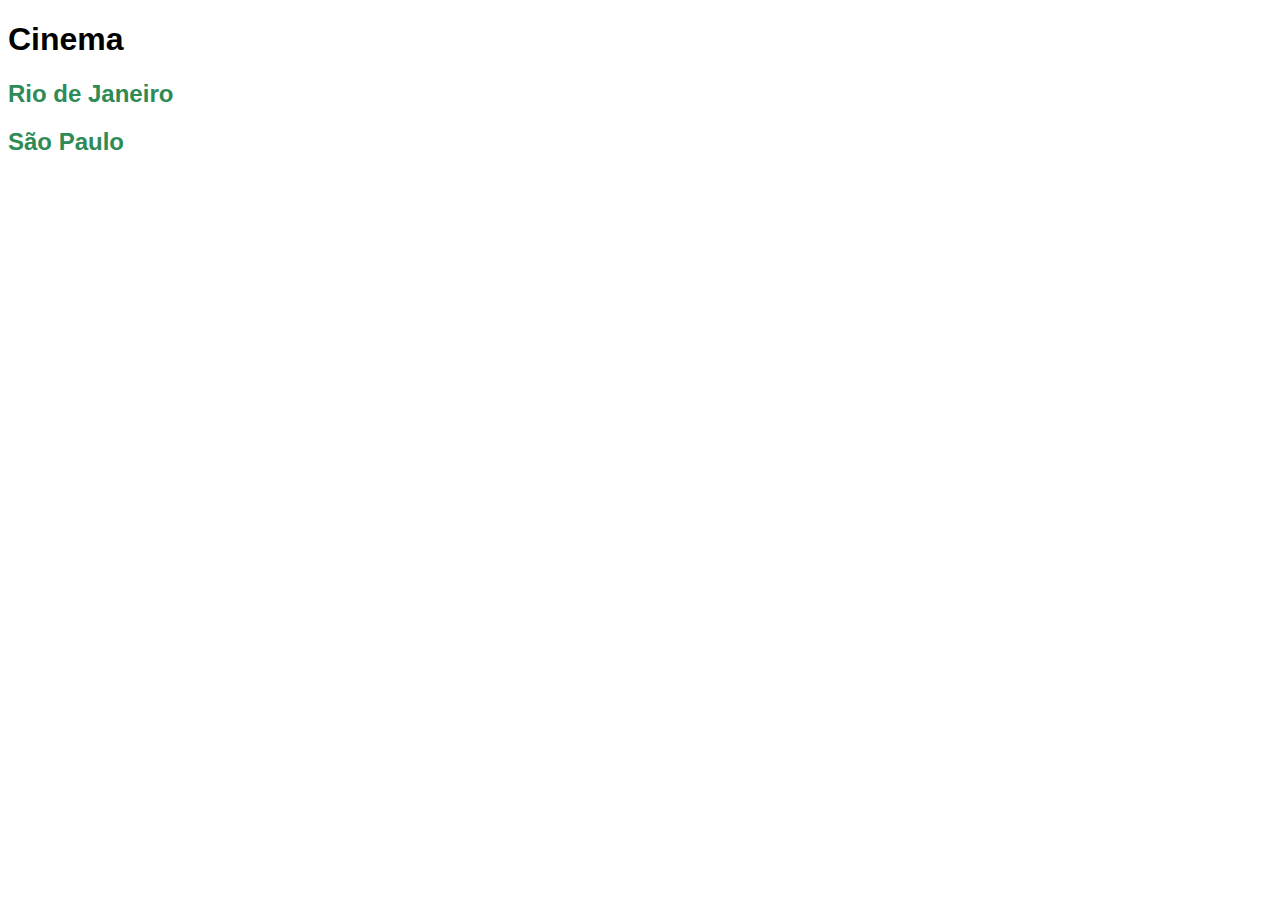
<file: ex001/index.html>
<!DOCTYPE html>
<html lang="en">
<head>
  <meta charset="UTF-8">
  <meta name="viewport" content="width=device-width, initial-scale=1.0">
  <title>Cinema</title>
  <link rel="stylesheet" href="estilos/style.css">
</head>
<body>
  <h1>Cinema</h1>
  <h2 class="estados"><a href="estados/rj.html">Rio de Janeiro</a></h2>
  <h2 class="estados"><a href="estados/sp.html">São Paulo</a></p>
</body>
</html>
</file>
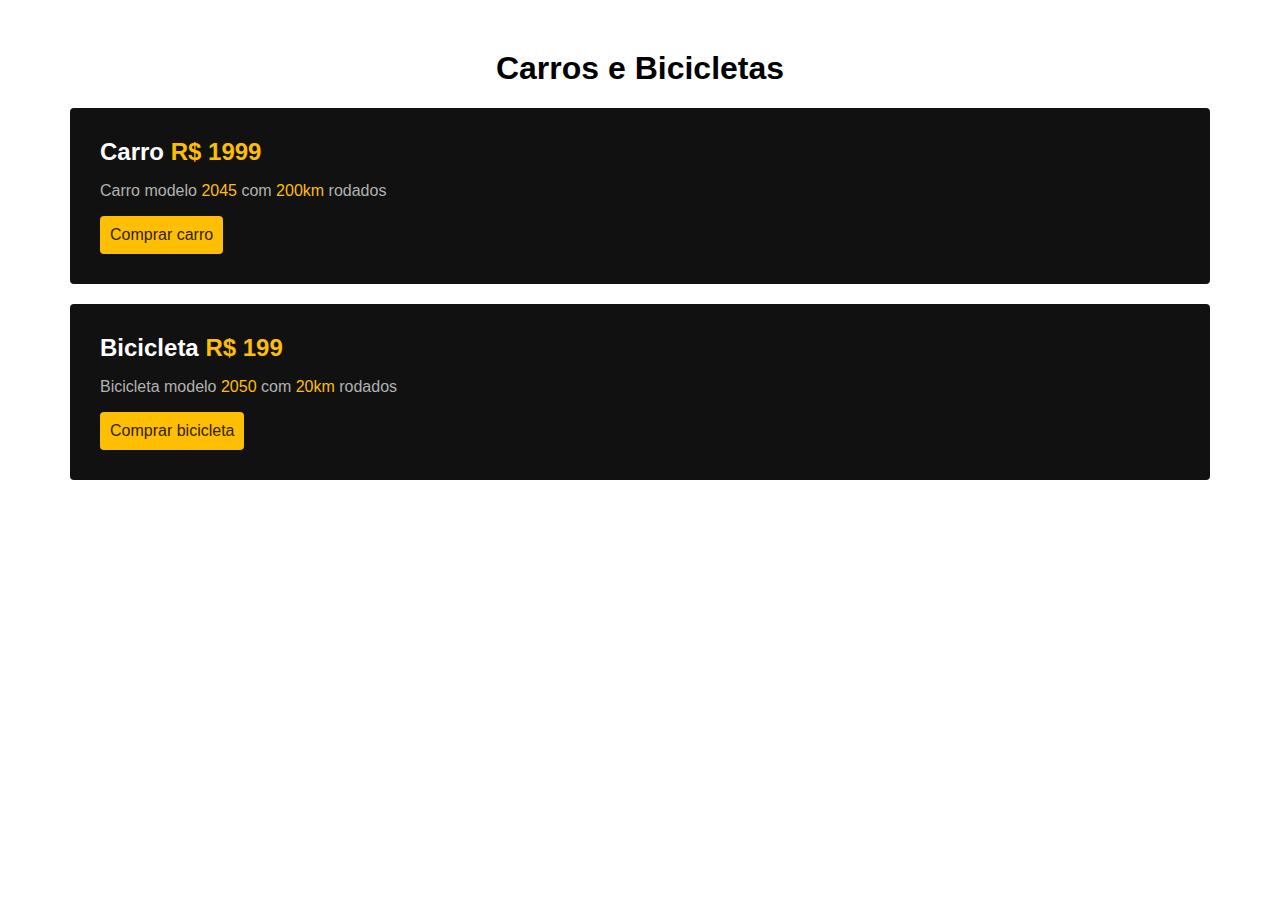
<file: ex002/index.html>
<!DOCTYPE html>
<html lang="pt-br">
<head>
  <meta charset="UTF-8">
  <meta name="viewport" content="width=device-width, initial-scale=1.0">
  <title>Display exercício</title>
  <link rel="stylesheet" href="style.css">
</head>
<body>
  <h1>Carros e Bicicletas</h1>
  <div class="item">
    <h2>Carro <span>R$ 1999</span></h2>
    <p>Carro modelo <span>2045</span> com <span>200km</span> rodados</p>
    <a href="#">Comprar carro</a>
  </div>
  <div class="item">
    <h2>Bicicleta <span>R$ 199</span></h2>
    <p>Bicicleta modelo <span>2050</span> com <span>20km</span> rodados</p>
    <a href="#">Comprar bicicleta</a>
  </div>
</body>
</html>
</file>
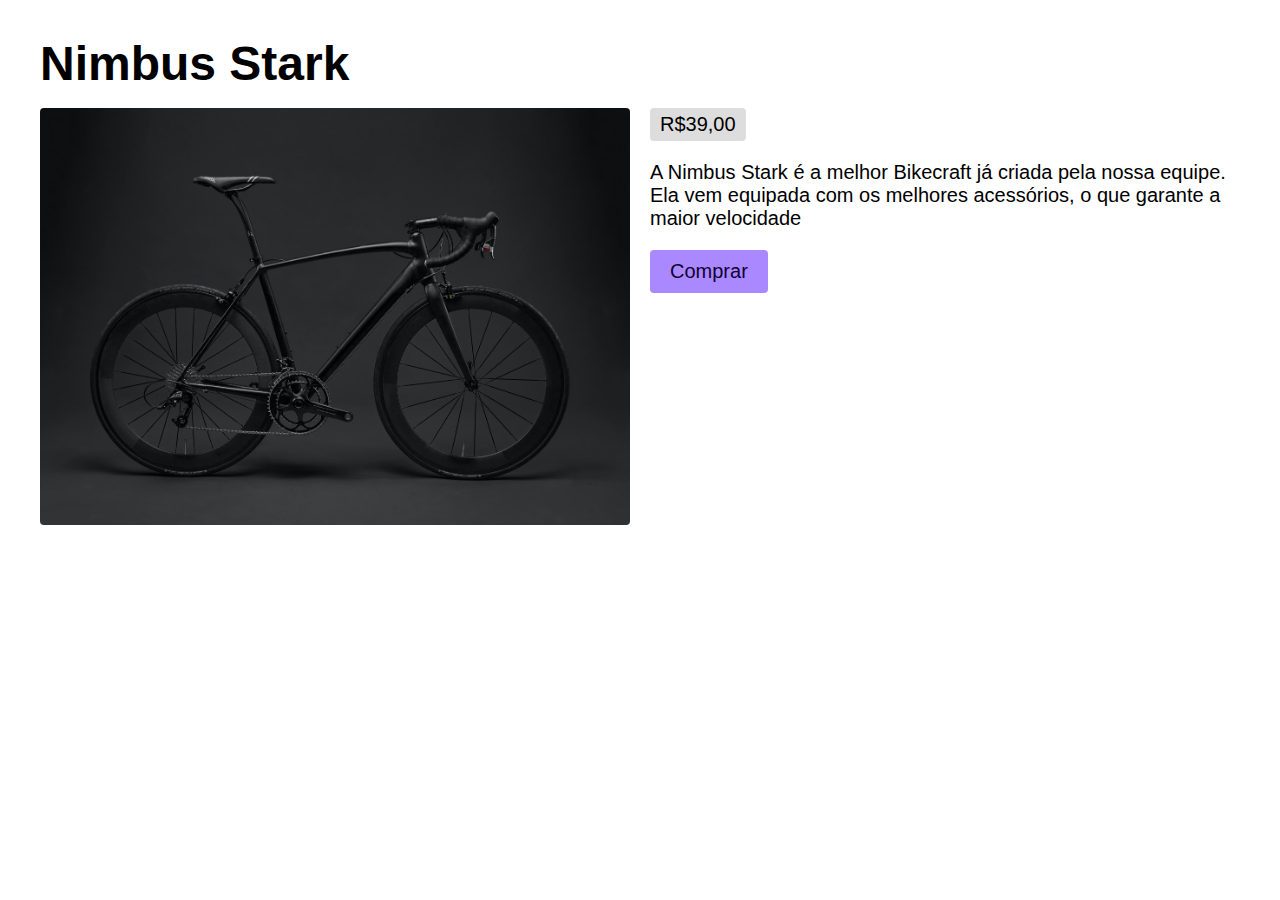
<file: ex003/index.html>
<!DOCTYPE html>
<html lang="pt-br">
<head>
  <meta charset="UTF-8">
  <meta name="viewport" content="width=device-width, initial-scale=1.0">
  <title>Bikcraft</title>
  <link rel="stylesheet" href="style.css">
</head>
<body>
    <div class="grid">
      <h1 class="titulo">Nimbus Stark</h1>
      <img class="foto" src="img/bicicleta.jpg" alt="Bicicleta preta">
      <div class="info">
        <span class="preco">R$39,00</span>
        <p class="descricao">A Nimbus Stark é a melhor Bikecraft já criada pela nossa equipe. Ela vem equipada com os melhores acessórios, o que garante a maior velocidade</p>
        <a class="comprar" href="#">Comprar</a>
      </div>
  </div>
</body>
</html>
</file>
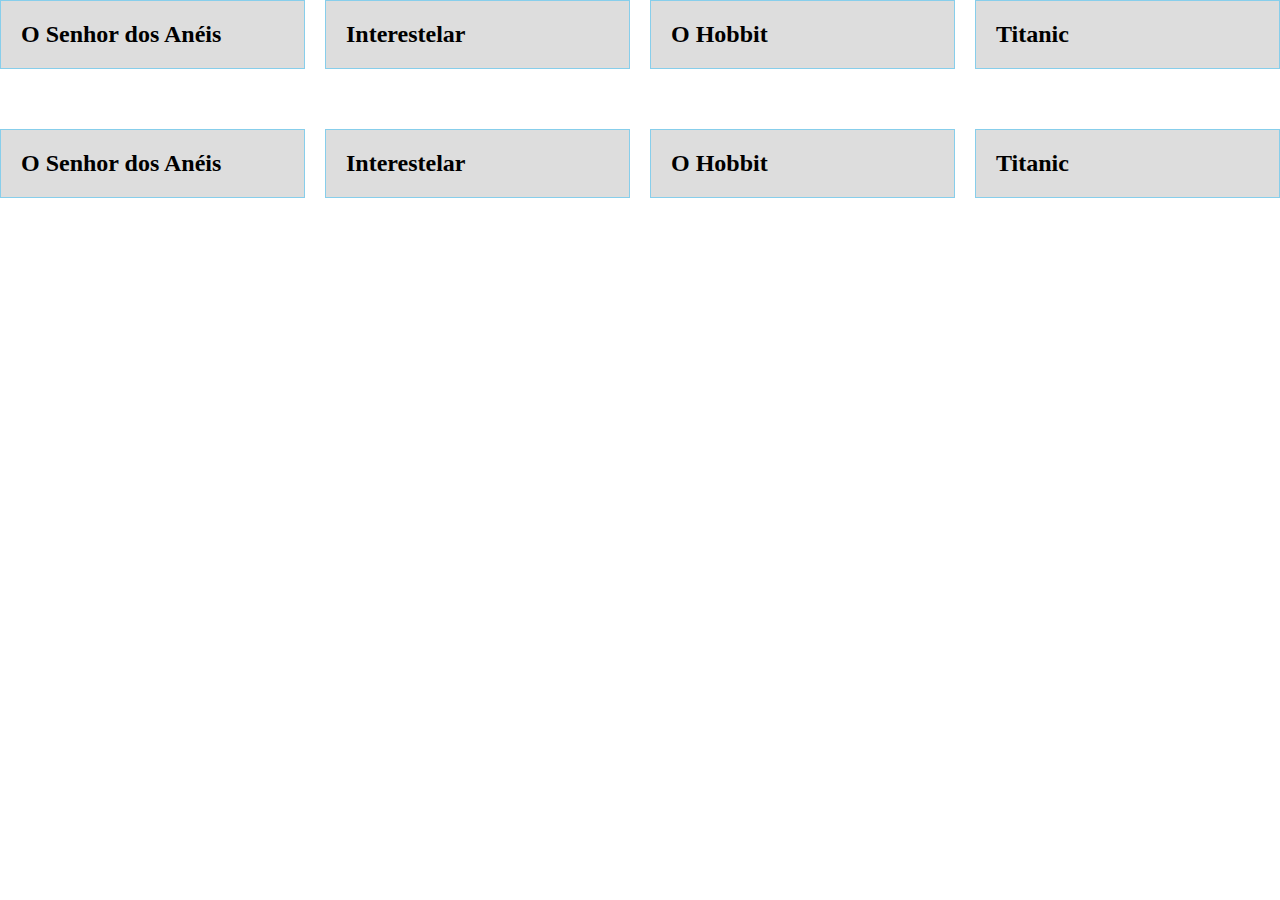
<file: ex004/index.html>
<!DOCTYPE html>
<html lang="en">
<head>
  <meta charset="UTF-8">
  <meta name="viewport" content="width=device-width, initial-scale=1.0">
  <title>Flexbox</title>
  <link rel="stylesheet" href="style.css">
</head>
<body>
  <div class="flex">
    <h2>O Senhor dos Anéis</h2>
    <h2>Interestelar</h2>
    <h2>O Hobbit</h2>
    <h2>Titanic</h2>
  </div>
  <div class="grid">
    <h2>O Senhor dos Anéis</h2>
    <h2>Interestelar</h2>
    <h2>O Hobbit</h2>
    <h2>Titanic</h2>
  </div>
</body>
</html>
</file>
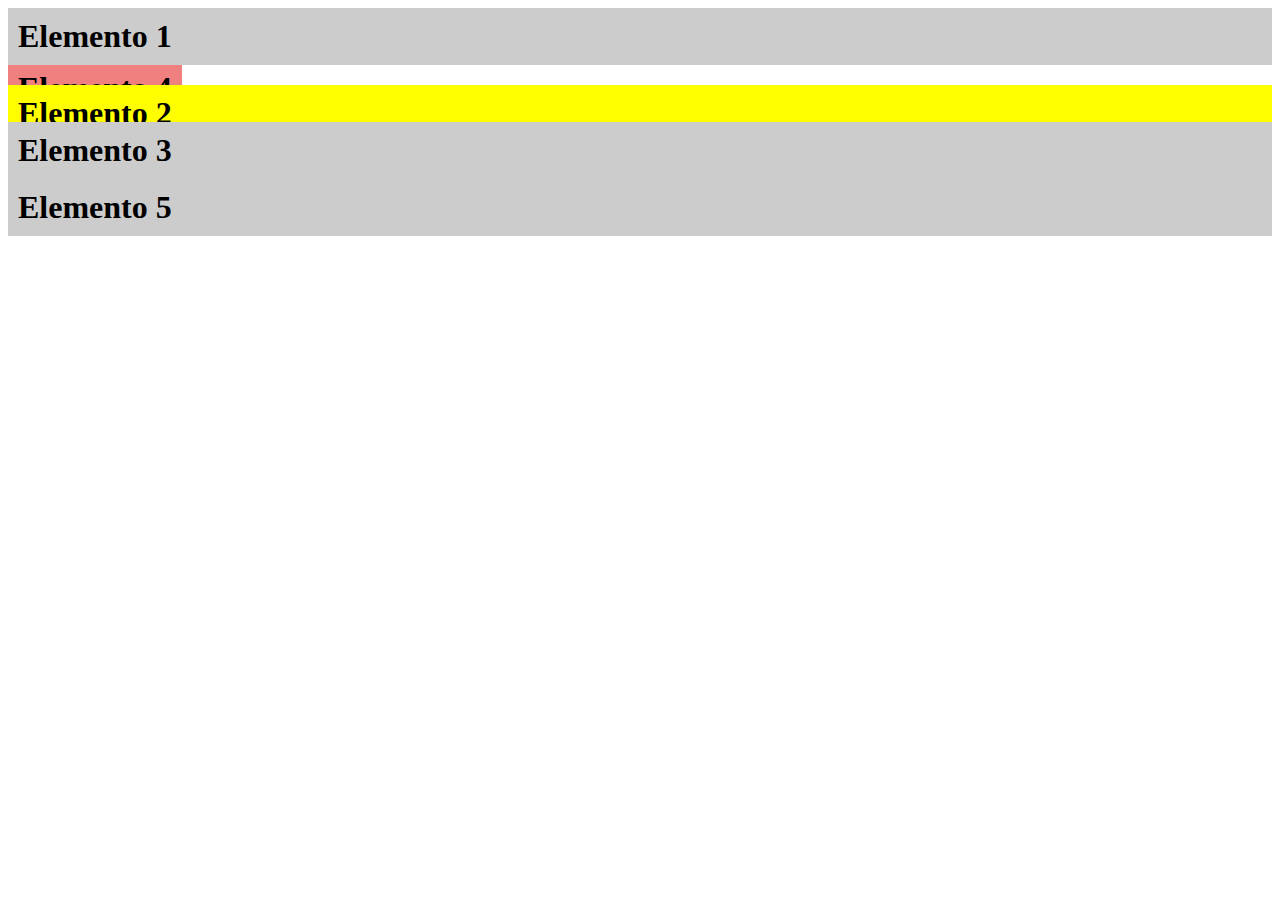
<file: ex005/index.html>
<!DOCTYPE html>
<html lang="pt-br">
<head>
  <meta charset="UTF-8">
  <meta name="viewport" content="width=device-width, initial-scale=1.0">
  <title>Position</title>
  <link rel="stylesheet" href="style.css">
</head>
<body>
  <h1>Elemento 1</h1>
  <h1 class="index1">Elemento 2</h1>
  <h1 class="index3">Elemento 3</h1>
  <h1 class="index2">Elemento 4</h1>
  <h1>Elemento 5</h1>
</body>
</html>
</file>
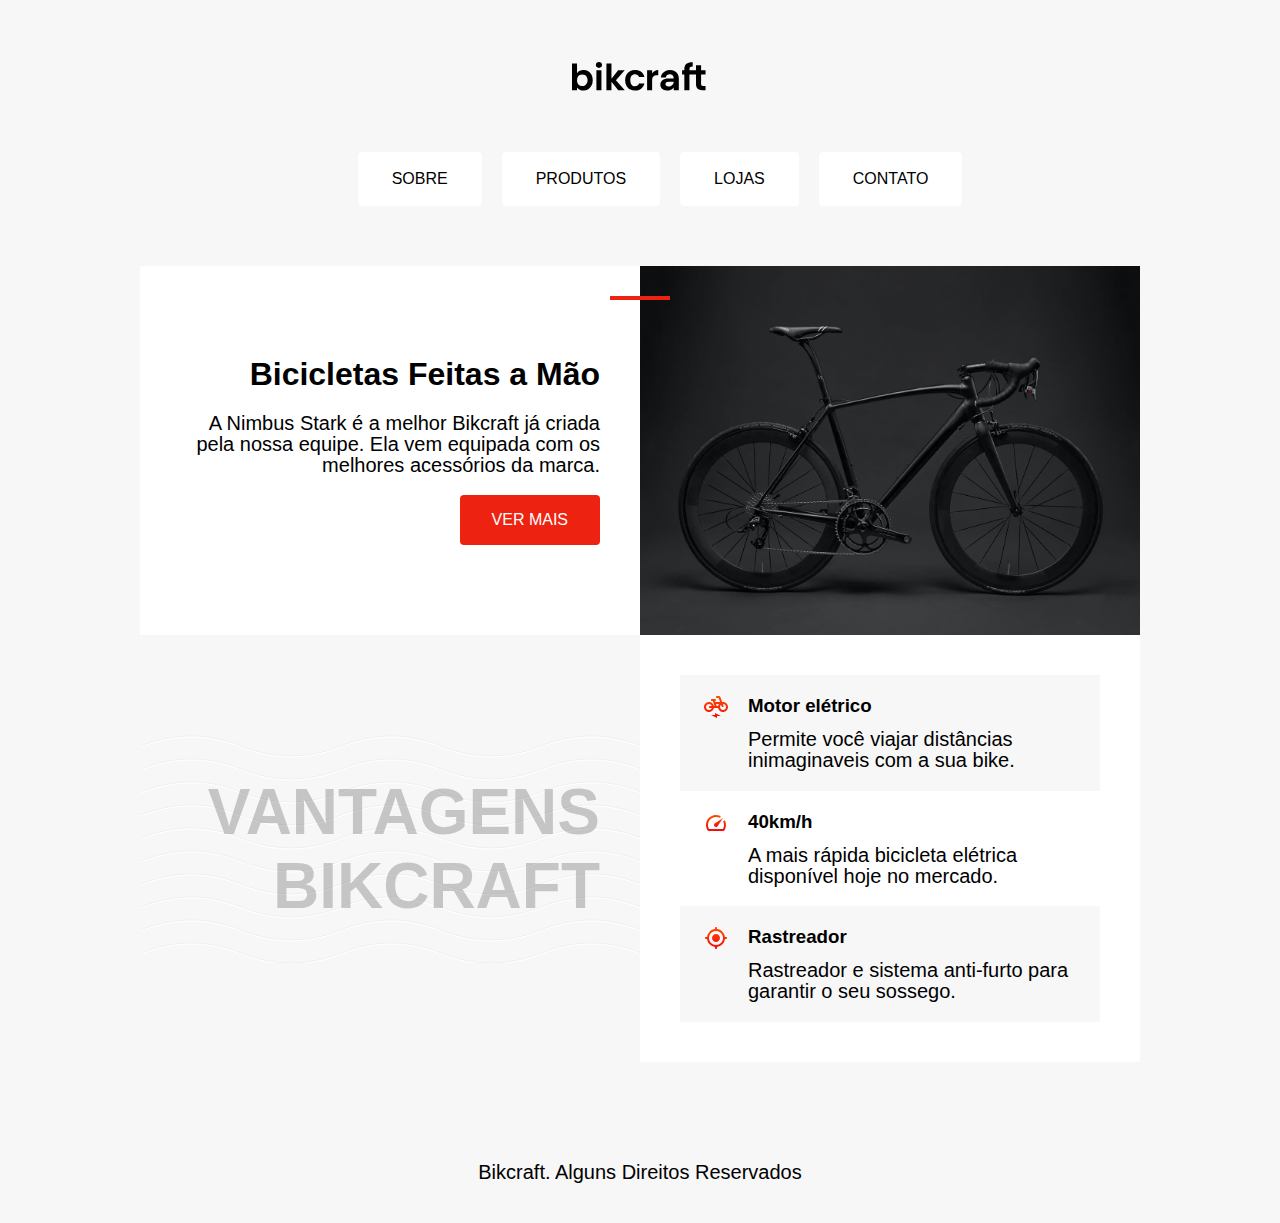
<file: ex006/index.html>
<!DOCTYPE html>
<html lang="pt-br">
<head>
  <meta charset="UTF-8">
  <meta name="viewport" content="width=device-width, initial-scale=1.0">
  <title>Bikcraft</title>
  <link rel="stylesheet" href="style.css">
</head>
<body>
  <header class="header">
      <img src="img/bikcraft.svg" alt="bikcraft">
 
      <nav aria-label="primária">
        <ul class="menu">
          <li><a href="#">Sobre</a></li>
          <li><a href="#">Produtos</a></li>
          <li><a href="#">Lojas</a></li>
          <li><a href="#">Contato</a></li>
        </ul>
      </nav>
  </header>

  <main>
    <article class="conteudo">
      <div class="introducao" aria-labelledby="label-introducao">
        <h1 id="label-introducao">Bicicletas Feitas a Mão</h1>
        <p>A Nimbus Stark é a melhor Bikcraft já criada pela nossa equipe. Ela vem equipada com os melhores acessórios da marca.</p>
        <a class="botao" href="#">VER MAIS</a>
      </div>
      <div class="introducao-cover">
        <img src="img/bicicleta.jpg" alt="Bicicleta Bikcraft Preta">
      </div>
    </article>

    <article class="conteudo conteudo-vantagem" aria-labelledby="label-vantagens">
      <h2 class="subtitulo" id="vantagens">Vantagens Bikcraft</h2>
      <ul class="vantagens">
        <li class="vantagens-item">
          <img src="img/eletrica.svg" alt="">
          <h3>Motor elétrico</h3>
          <p>Permite você viajar distâncias inimaginaveis com a sua bike.</p>
        </li>
        <li class="vantagens-item">
          <img src="img/velocidade.svg" alt="">
          <h3>40km/h</h3>
          <p>A mais rápida bicicleta elétrica disponível hoje no mercado.</p>
        </li>
        <li class="vantagens-item">
          <img src="img/rastreador.svg" alt="">
          <h3>Rastreador</h3>
          <p>Rastreador e sistema anti-furto para garantir o seu sossego.</p>
        </li>
      </ul>
    </article>
  </main>

  <footer>
    <p>Bikcraft. Alguns Direitos Reservados</p>
  </footer>
</body>
</html>
</file>
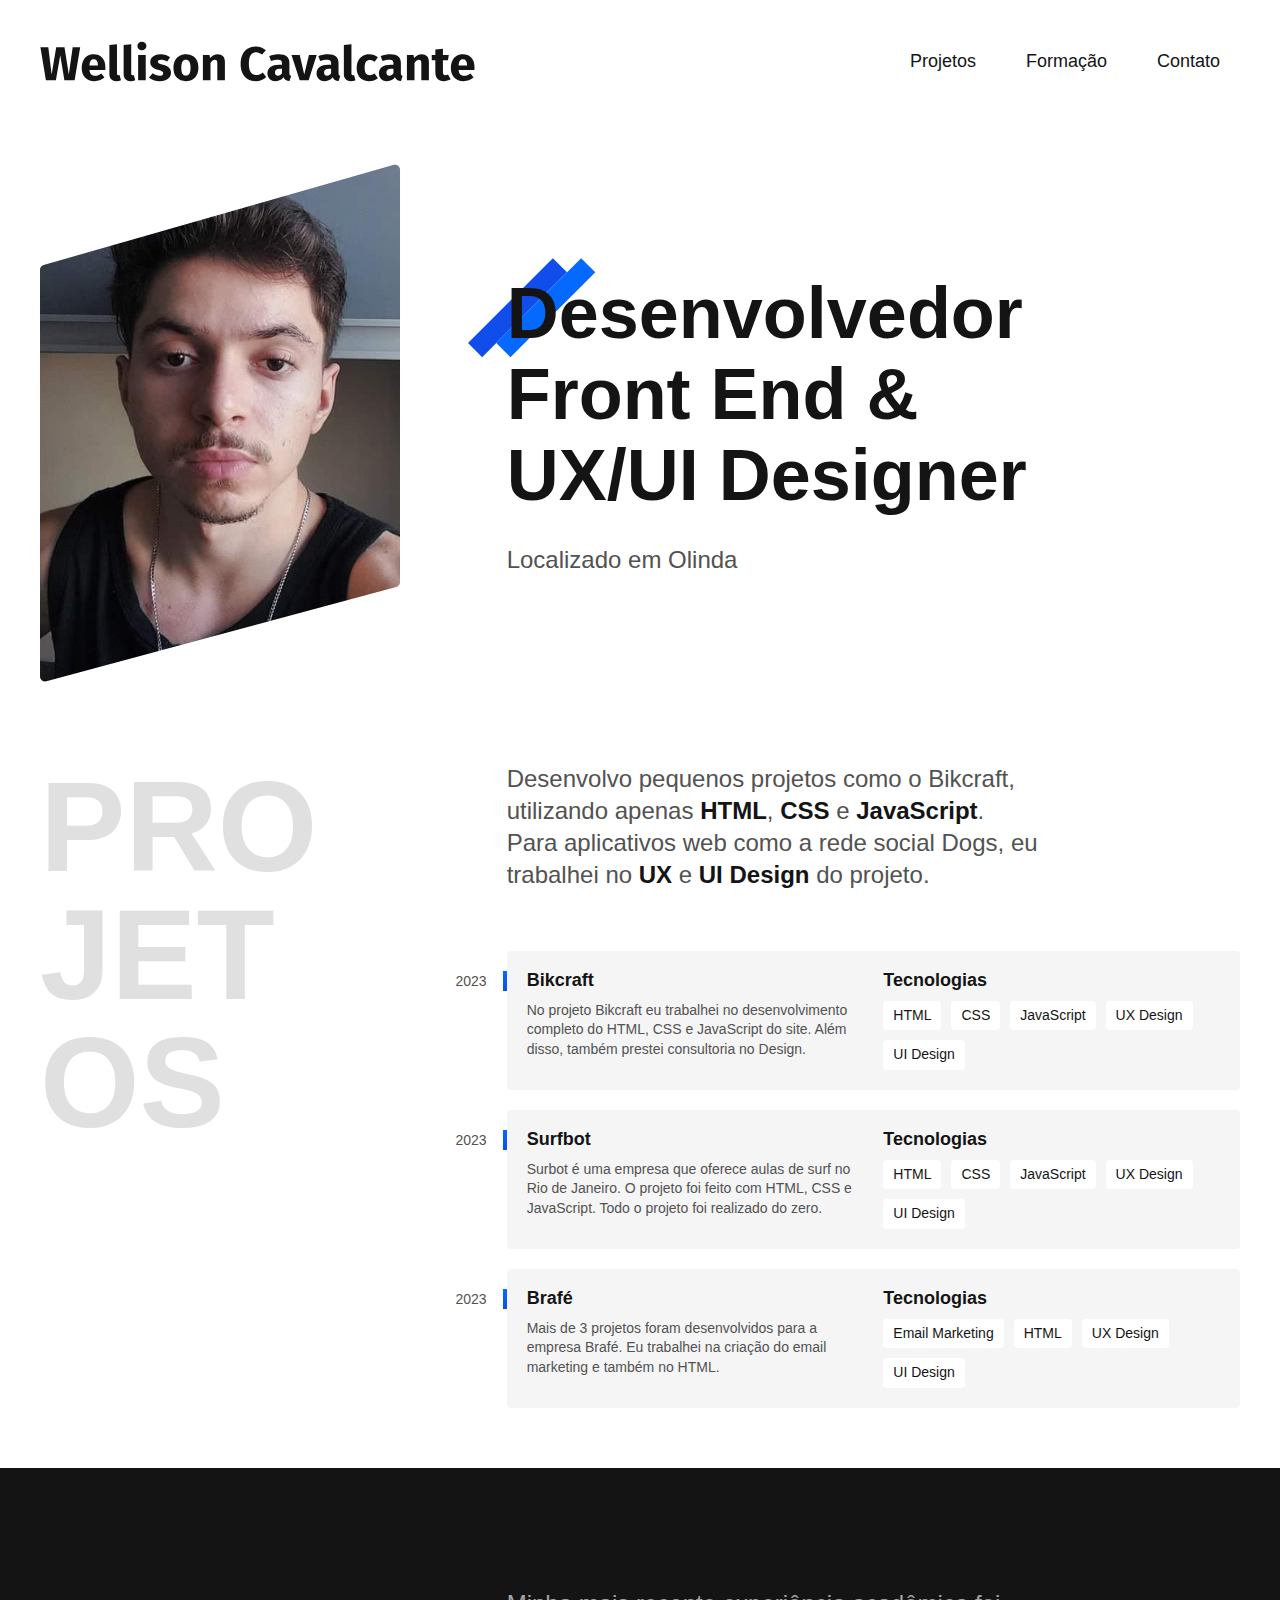
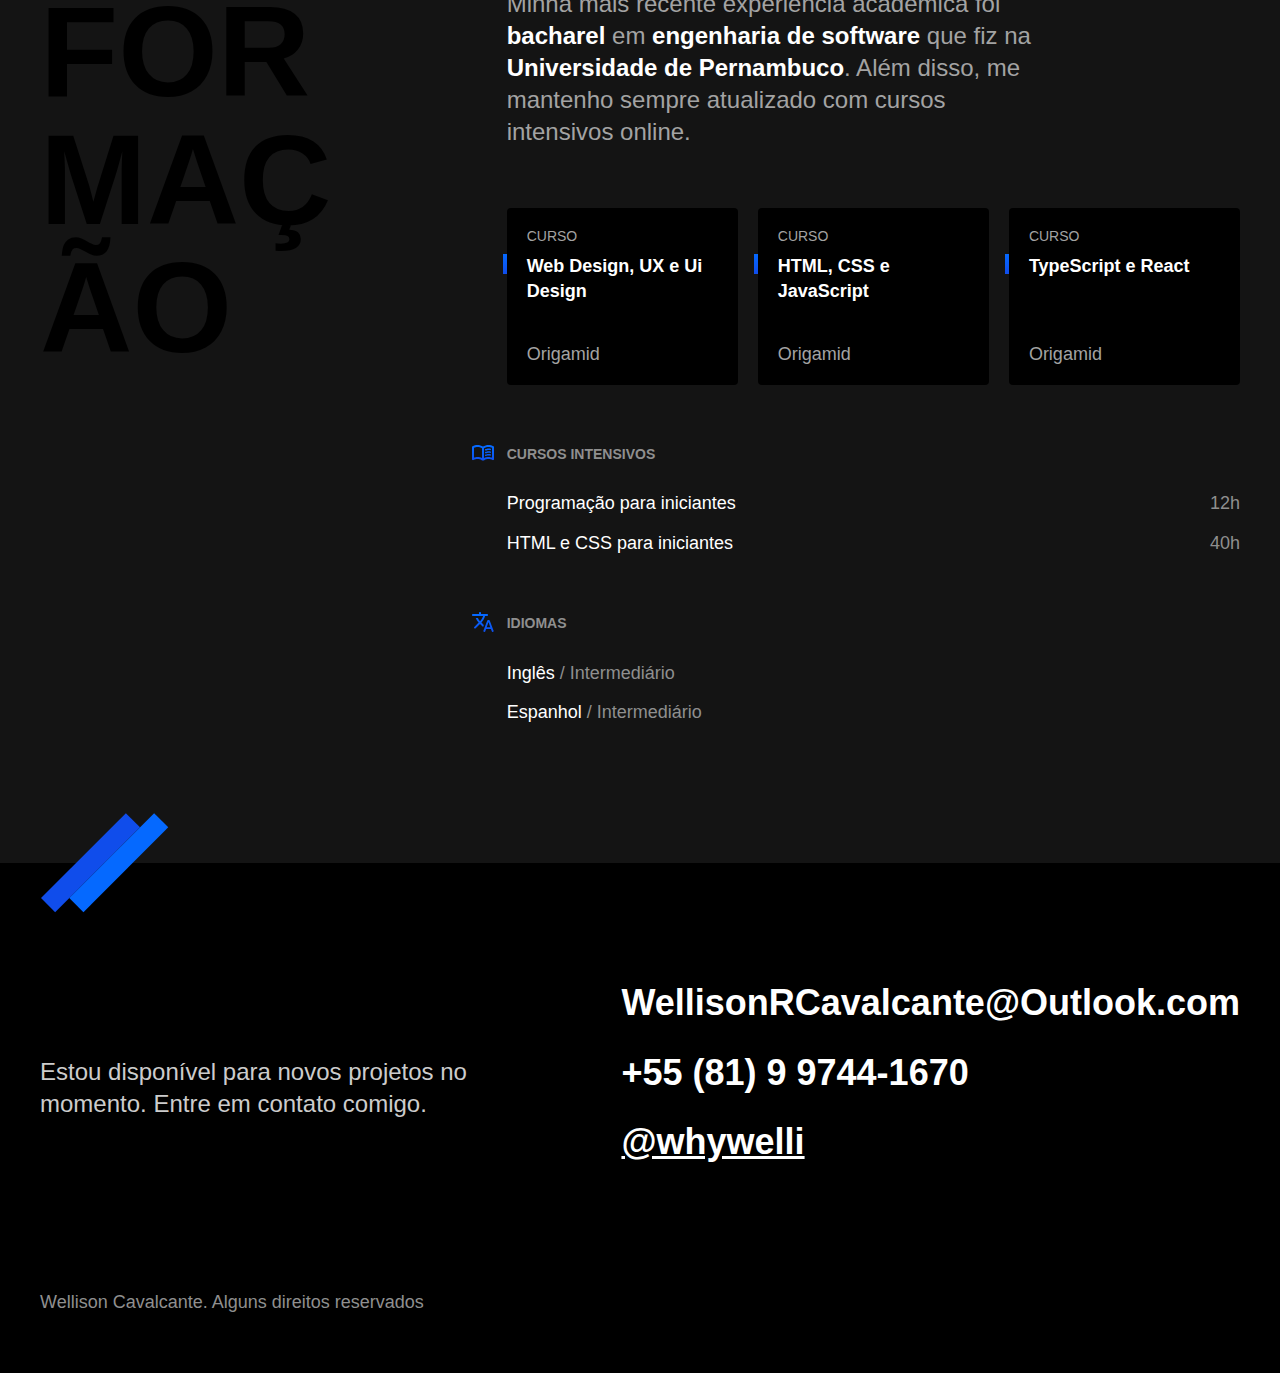
<file: porfolio/index.html>
<!DOCTYPE html>
<html lang="pt-br">
<head>
  <meta charset="UTF-8">
  <meta name="viewport" content="width=device-width, initial-scale=1.0">
  <link rel="stylesheet" href="./css/style.css">
  <title>Wellison Cavalcante - Desenvolvedor e Designer</title>
  <meta name="description" content="Desenvolvedor Front End & UX/UI Designer, localizado em Olinda">
</head>

<body>
  <header class="header">
    <img src="img/marca.svg" alt="Wellison Cavalcante" width="435" height="40">
    <nav>
      <ul class="header-menu">
        <li><a href="#projeto">Projetos</a></li>
        <li><a href="#formacao">Formação</a></li>
        <li><a href="#contato">Contato</a></li>
      </ul>
    </nav>
  </header>

  <main class="introducao">
    <img src="img/perfil-optimizado.jpg" alt="Wellison Cavalcante" width="360px" height="520px">
    <div>
      <h1>Desenvolvedor <br> Front End & <br> UX/UI Designer</h1>
      <p>Localizado em Olinda</p>
    </div>
  </main>

<section class="projeto" id="projeto" aria-label="Projeto">
<h2 class="subtitulo">Projetos</h2>
<div>
  <p class="projeto-texto">Desenvolvo pequenos projetos como o Bikcraft, utilizando apenas <strong>HTML</strong>, <strong>CSS</strong> e <strong>JavaScript</strong>. Para aplicativos web como a rede social Dogs, eu trabalhei no <strong>UX</strong> e <strong>UI Design</strong> do projeto.</p>
  <div class="empresa">
    <span class="empresa-ano">2023</span>
    <h3 class="empresa-titulo">Bikcraft</h3>
    <span class="empresa-titulo">Tecnologias</span>
    <p class="empresa-texto">No projeto Bikcraft eu trabalhei no desenvolvimento completo do HTML, CSS e JavaScript do site. Além disso, também prestei consultoria no Design.</p>
    <ul class="empresa-habilidades">
      <li>HTML</li>
      <li>CSS</li>
      <li>JavaScript</li>
      <li>UX Design</li>
      <li>UI Design</li>
    </ul>
  </div>
  <div class="empresa">
    <span class="empresa-ano">2023</span>
    <h3 class="empresa-titulo">Surfbot</h3>
    <span class="empresa-titulo">Tecnologias</span>
    <p class="empresa-texto">Surbot é uma empresa que oferece aulas de surf no Rio de Janeiro. O projeto foi feito com HTML, CSS e JavaScript. Todo o projeto foi realizado do zero.</p>
    <ul class="empresa-habilidades">
      <li>HTML</li>
      <li>CSS</li>
      <li>JavaScript</li>
      <li>UX Design</li>
      <li>UI Design</li>
    </ul>
  </div>
  <div class="empresa">
    <span class="empresa-ano">2023</span>
    <h3 class="empresa-titulo">Brafé</h3>
    <span class="empresa-titulo">Tecnologias</span>
    <p class="empresa-texto">Mais de 3 projetos foram desenvolvidos para a empresa Brafé. Eu trabalhei na criação do email marketing e também no HTML.</p>
    <ul class="empresa-habilidades">
      <li>Email Marketing</li>
      <li>HTML</li>
      <li>UX Design</li>
      <li>UI Design</li>
    </ul>
  </div>
</div>
</section>

<section class="formacao" id="formacao" aria-label="Formação">
  <div class="formacao-container">
    <h2 class="subtitulo">Formação</h2>

    <div>
      <p class="formacao-texto">
        Minha mais recente experiência acadêmica foi <strong>bacharel</strong> em <strong>engenharia de software</strong> que fiz na <strong>Universidade de Pernambuco</strong>. Além disso, me mantenho sempre atualizado com cursos intensivos online.
      </p>

      <ul class="curso-lista">
        <li class="curso">
          <span class="curso-tipo">Curso</span>
          <h3 class="curso-curso">Web Design, UX e Ui Design</h3>
          <span class="curso-instituicao">Origamid</span>
        </li>
        <li class="curso">
          <span class="curso-tipo">Curso</span>
          <h3 class="curso-curso">HTML, CSS e JavaScript</h3>
          <span class="curso-instituicao">Origamid</span>
        </li>
        <li class="curso">
          <span class="curso-tipo">Curso</span>
          <h3 class="curso-curso">TypeScript e React</h3>
          <span class="curso-instituicao">Origamid</span>
        </li>
      </ul>

      <div class="formacao-extra">
        <div class="intensivo">
          <h3>Cursos Intensivos</h3>
          <ul>
            <li>Programação para iniciantes <span>12h</span></li>
            <li>HTML e CSS para iniciantes <span>40h</span></li>
          </ul>
        </div>

        <div class="idiomas">
          <h3>Idiomas</h3>
          <ul>
            <li>Inglês <span>/ Intermediário</span></li>
            <li>Espanhol <span>/ Intermediário</span></li>
          </ul>
        </div>
      </div>
    </div>
  </div>
</section>

<footer class="footer" id="contato">
  <div class="footer-container">
    <p class="footer-texto">
      Estou disponível para novos projetos no momento. Entre em contato comigo.</p>
    <ul class="footer-contato">
      <li>WellisonRCavalcante@Outlook.com</li>
      <li>+55 (81) 9 9744-1670</li>
      <li><a href="https://www.instagram.com/whywelli/" target="_blank">@whywelli</a></li>
    </ul>
    <p class="footer-copy">Wellison Cavalcante. Alguns direitos reservados</p>
  </div>
</footer>

</body>

</html>
</file>
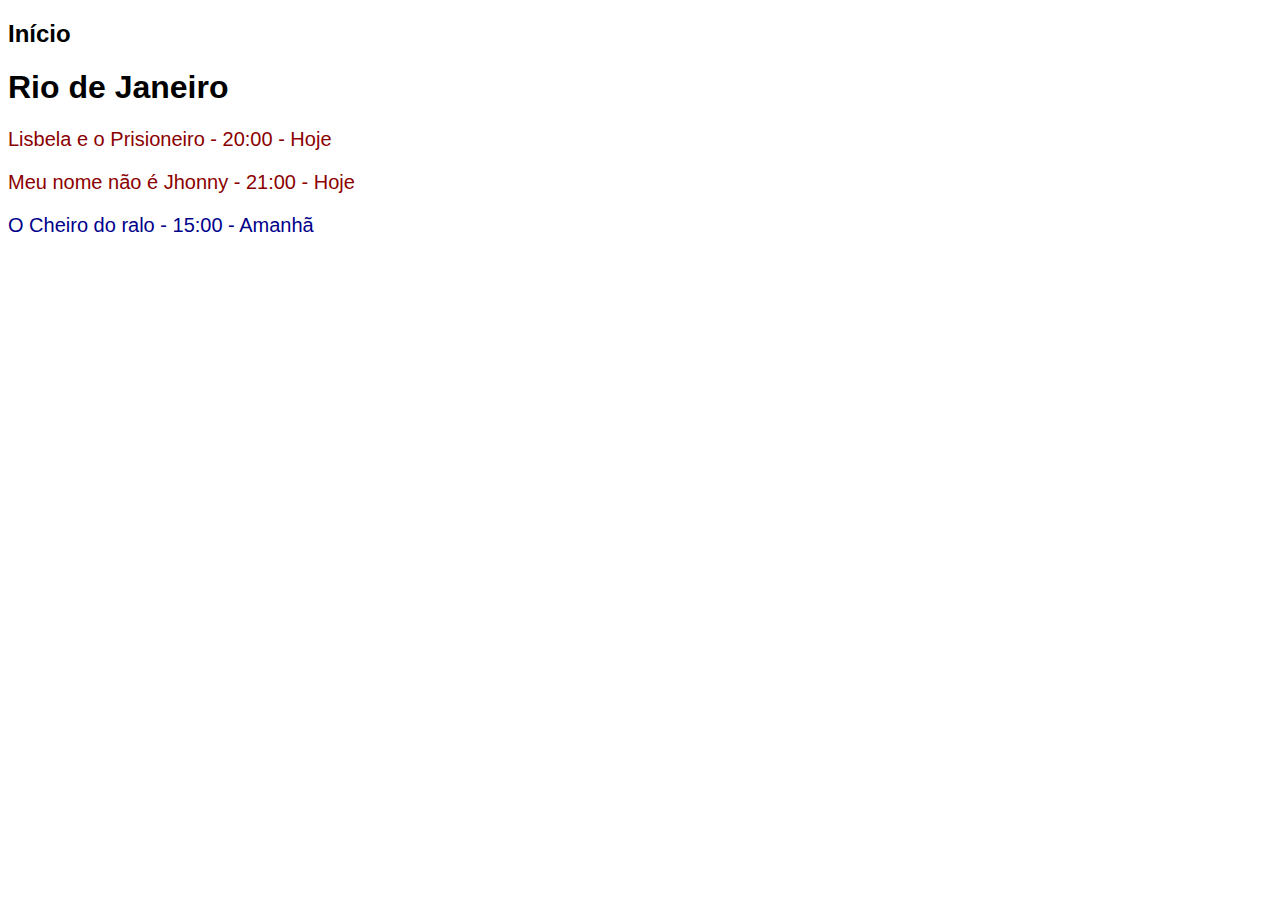
<file: ex001/estados/rj.html>
<!DOCTYPE html>
<html lang="en">
<head>
  <meta charset="UTF-8">
  <meta name="viewport" content="width=device-width, initial-scale=1.0">
  <title>Rio de Janeiro</title>
  <link rel="stylesheet" href="../estilos/style.css">
</head>
<body>
  <h2><a href="../index.html">Início</a></h2>
  <h1>Rio de Janeiro</h1>
  <p class="hoje">Lisbela e o Prisioneiro - 20:00 - Hoje</p>
  <p class="hoje">Meu nome não é Jhonny - 21:00 - Hoje</p>
  <p class="amanha">O Cheiro do ralo - 15:00 - Amanhã</p>
</body>
</html>
</file>
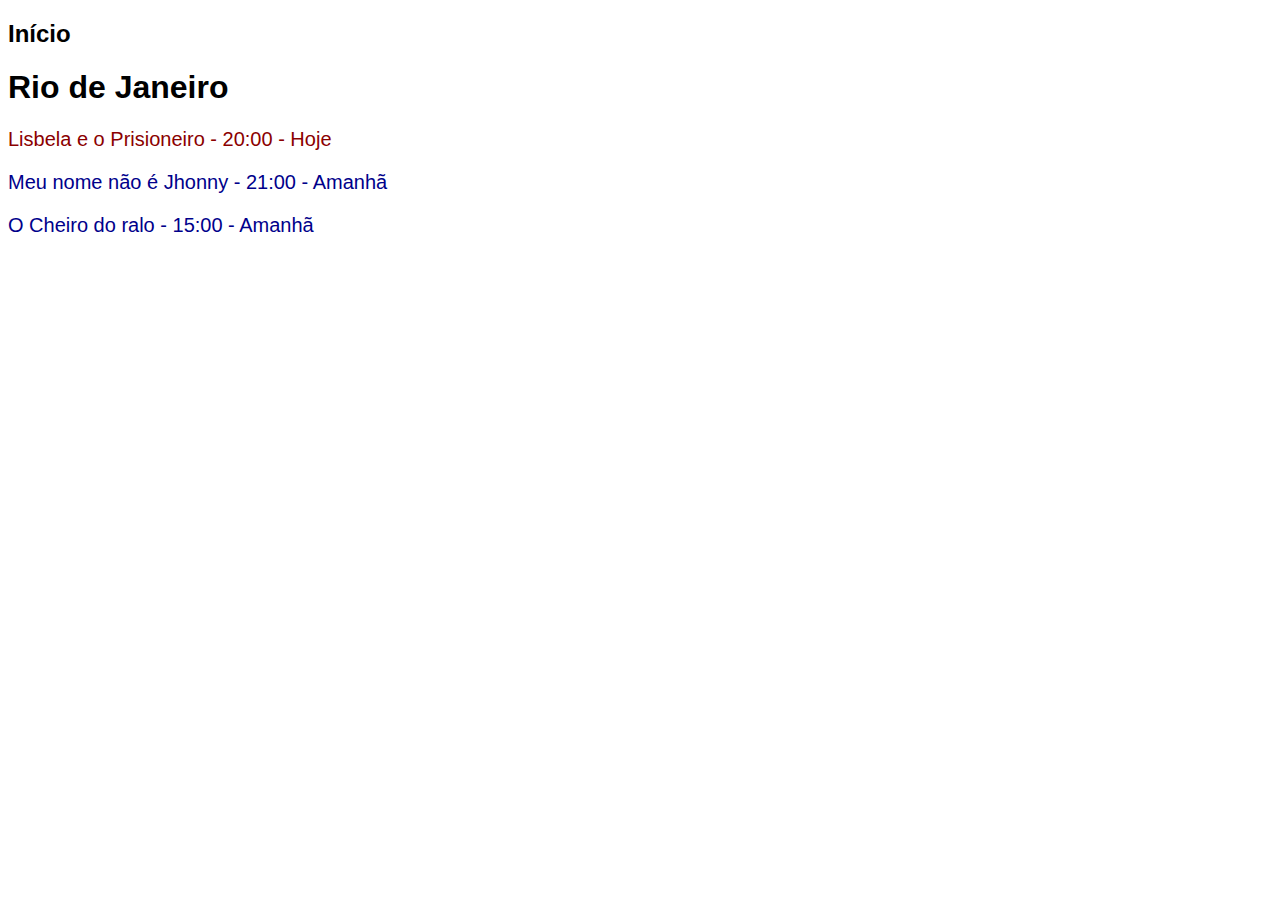
<file: ex001/estados/sp.html>
<!DOCTYPE html>
<html lang="en">
<head>
  <meta charset="UTF-8">
  <meta name="viewport" content="width=device-width, initial-scale=1.0">
  <title>Rio de Janeiro</title>
  <link rel="stylesheet" href="../estilos/style.css">
</head>
<body>
  <h2><a href="../index.html">Início</a></h2>
  <h1>Rio de Janeiro</h1>
  <p class="hoje">Lisbela e o Prisioneiro - 20:00 - Hoje</p>
  <p class="amanha">Meu nome não é Jhonny - 21:00 - Amanhã</p>
  <p class="amanha">O Cheiro do ralo - 15:00 - Amanhã</p>
</body>
</html>
</file>
<file: ex001/estilos/style.css>
.hoje {
  color: darkred;
}

.amanha {
  color: darkblue;
}

.estados {
  color: seagreen;
}

a {
  text-decoration: none;
  color: inherit;
}

p {
  font-size: 20px;
}

* {
  font-family: Arial, Helvetica, sans-serif;
}
</file>
<file: ex002/style.css>
:root {
  --cor01: #febe01;
  --cor02: #332100;
  --cor03: #111;
  --cor04: #b2b2b2;

  --fonte-padrao: Arial, Helvetica, sans-serif;
}

* {
  font-family: var(--fonte-padrao);
}

h1 {
  text-align: center;
}

h2 {
  margin: 0px;
}

.item {
  background-color: #111;
  color: white;
  padding: 30px;
  margin: 20px;
  border-radius: 4px;
}

body {
  margin: 50px;
}

span {
  color: var(--cor01);
}

p {
  color: var(--cor04);
}

a {
  text-decoration: none;
  background-color: var(--cor01);
  color: var(--cor02);
  padding: 10px;
  border-radius: 4px;
  display: inline-block;
}
</file>
<file: ex003/style.css>
.grid {
  display: grid;
  gap: 20px;
  grid-template-columns: repeat(2, 1fr);
}

.titulo {
  grid-column: 1 /  -1;
}

.info {
  place-self: start;
  display: grid;
  place-items: start;
  gap: 20px;
}

/* Estilos Gerais */

body {
  font-family: Arial, Helvetica, sans-serif;
  margin: 40px;
}

h1, p {
  margin: 0px;
}

h1 {
  font-size: 48px;
  line-height: 1;
}

p, span {
  font-size: 20px;
}

img {
  max-width: 100%;
  border-radius: 4px;
}

.comprar {
  background-color: #a8f;
  color: #103;
  padding: 10px 20px;
  text-decoration: none;
  border-radius: 4px;
  font-size: 20px;
}

.preco {
  background-color: #ddd;
  padding: 5px 10px;
  border-radius: 4px;
}
</file>
<file: ex004/style.css>
.flex {
  display: flex;
  flex-wrap: wrap;
  gap: 20px;
}

.grid {
  margin-top: 60px;
  display: grid;
  gap: 20px;
  grid-template-columns: repeat(4, 1fr);
}

body {
  margin: 0px;
}

h2 {
  background-color: #ddd;
  border: 1px solid skyblue;
  padding: 20px;
  margin: 0px;
  flex: 1;
}
</file>
<file: ex005/style.css>
h1 {
  margin: 0px;
  padding: 10px;
  background-color: #ccc;
}

.index1 {
  position: relative;
  background: yellow;
  top: 20px;
  z-index: 1;
}

.index2 {
  position: absolute;
  background-color: lightcoral;
  top: 60px;
  z-index: -1;
}

.index3 {
  position: relative;
  z-index: 99999;
}
</file>
<file: ex006/style.css>
@charset "UTF-8";

:root {
  --color00: #f7f7f7;
  --color01: #e21;
}

body {
  font-family: Arial, Helvetica, sans-serif;
  margin: 0px;
  background: var(--color00);
  display: grid;
  gap: 60px;
  justify-items: center;
  margin-top: 60px;
}

img {
  max-width: 100%;
  display: block;
}

a {
  text-decoration: none;
}

ul {
  list-style: none;
  margin: 0px;
}

p, h1, h2, h3 {
  margin: 0px;
}

p {
  font-size: 1.25rem;
  line-height: 1.3rem;
}

footer {
  width: 100%;
  text-align: center;
  padding: 40px;
  box-sizing: border-box;
}

.header {
  display: grid;
  justify-items: center;
  gap: 60px;
}

.menu {
  display: flex;
  flex-wrap: wrap;
  gap: 20px;
  justify-content: center;
}

.menu a {
  background-color: #fff;
  padding: 1rem 2rem;
  border-radius: 4px;
  color: #000000;
  text-transform: uppercase;
  display: block;
  border: 0.125rem solid transparent;
}

.menu a:hover {
  border: 0.125rem solid red;
}

.conteudo {
  display: grid;
  grid-template-columns: 1fr 1fr;
  max-width: 1000px;
}

.introducao {
  background-color: #fff;
  padding: 40px;
  text-align: right;
  position: relative;
  display: grid;
  align-content: center;
  gap: 20px;
  justify-items: end;
}

.introducao h1 {
  font-size: 2rem;
}

.introducao::before {
  content: ' ';
  width: 60px;
  height: 4px;
  background-color: var(--color01);
  position: absolute;
  top: 30px;
  right: -30px;
}

.introducao-cover img {
  object-fit: cover;
  height: 100%;
}

.botao {
  background-color: var(--color01);
  color: #fff;
  padding: 1rem 2rem;
  border-radius: 4px;
  text-transform: uppercase;
}

.botao:hover {
  background-color: rgb(71, 0, 0);
}

.subtitulo {
  font-size: 4rem;
  text-transform: uppercase;
  color: rgba(0, 0, 0, 0.2);
  text-align: right;
  padding: 40px;
  align-self: center;
  background-image: url(img/onda.svg);
}

.vantagens {
  background-color: #fff;
  padding: 40px;
}

.vantagens-item {
  display: grid;
  grid-template-columns: auto 1fr;
  gap: 10px 20px;
  padding: 20px;
  border-left: 0.25rem solid transparent;
}

.vantagens-item:hover {
  border-left: 0.25rem solid red;
}

.vantagens-item:nth-child(odd) {
  background-color: #f7f7f7;
}

.vantagens-item p {
  grid-column: 2;
}

@media (max-width: 1000px) {
  .conteudo-vantagem {
    grid-template-columns: 1fr;
  }
  .subtitulo {
    text-align: center;
  }
}

@media (max-width: 600px) {
  body {
    gap: 30px;
    margin-top: 20px;
  }
  .header {
    gap: 30px;
  }
  .conteudo {
    grid-template-columns: 1fr;
  }
  .introducao {
    text-align: left;
    justify-items: start;
  }
  .introducao::before {
    display: none;
  }
  .subtitulo {
    font-size: 3rem;
  }
}

@media (max-width: 400px) {
  .subtitulo {
    font-size: 2rem;
  }
}
</file>
<file: porfolio/css/style.css>
@import './global.css';
@import './header.css';
@import './introducao.css';
@import './projeto.css';
@import './formacao.css';
@import './footer.css';
</file>
